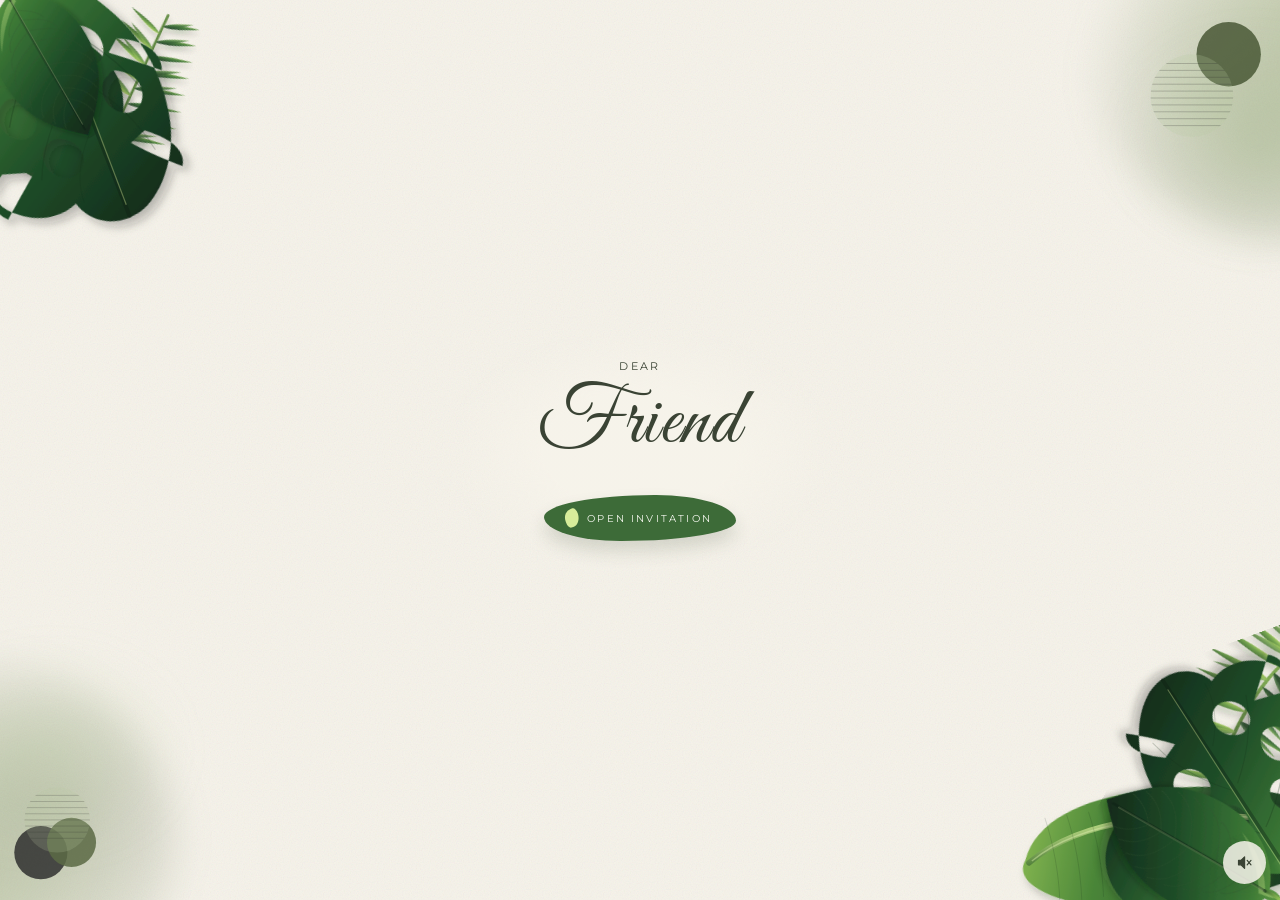
<file: index.html>
<!DOCTYPE html>
<html lang="en">
  <head>
    <meta charset="utf-8" />
    <meta name="viewport" content="width=device-width, initial-scale=1" />
    <title>Vera &amp; Edityo</title>
    <link rel="preconnect" href="https://fonts.googleapis.com" />
    <link rel="preconnect" href="https://fonts.gstatic.com" crossorigin />
    <link
      href="https://fonts.googleapis.com/css2?family=Great+Vibes&family=Montserrat:wght@300;400&display=swap"
      rel="stylesheet"
    />
    <link rel="stylesheet" href="./styles.css" />
  </head>
  <body>
    <div class="scene" aria-hidden="true">
      <div class="wash wash-tr"></div>
      <div class="wash wash-bl"></div>
      <div class="wash wash-tr-soft"></div>
      <div class="wash wash-bl-soft"></div>

      <svg class="geo geo-tr" viewBox="0 0 160 160">
        <defs>
          <clipPath id="hatch-tr"><circle cx="86" cy="78" r="36"/></clipPath>
        </defs>
        <circle cx="118" cy="42" r="28" fill="#4d5c3a" opacity="0.88"/>
        <circle cx="86" cy="78" r="36" fill="rgb(184 201 160 / 0.22)"/>
        <g clip-path="url(#hatch-tr)" stroke="#2b2b2b" stroke-width="0.55" opacity="0.38">
          <line x1="48" y1="50" x2="124" y2="50"/>
          <line x1="48" y1="56" x2="124" y2="56"/>
          <line x1="48" y1="62" x2="124" y2="62"/>
          <line x1="48" y1="68" x2="124" y2="68"/>
          <line x1="48" y1="74" x2="124" y2="74"/>
          <line x1="48" y1="80" x2="124" y2="80"/>
          <line x1="48" y1="86" x2="124" y2="86"/>
          <line x1="48" y1="92" x2="124" y2="92"/>
          <line x1="48" y1="98" x2="124" y2="98"/>
          <line x1="48" y1="104" x2="124" y2="104"/>
        </g>
      </svg>

      <svg class="geo geo-bl" viewBox="0 0 180 160">
        <defs>
          <clipPath id="hatch-bl"><circle cx="54" cy="86" r="32"/></clipPath>
        </defs>
        <circle cx="38" cy="118" r="26" fill="#2a2a2a" opacity="0.82"/>
        <circle cx="68" cy="108" r="24" fill="#5b6b45" opacity="0.86"/>
        <circle cx="54" cy="86" r="32" fill="rgb(184 201 160 / 0.2)"/>
        <g clip-path="url(#hatch-bl)" stroke="#2b2b2b" stroke-width="0.55" opacity="0.38">
          <line x1="20" y1="62" x2="88" y2="62"/>
          <line x1="20" y1="68" x2="88" y2="68"/>
          <line x1="20" y1="74" x2="88" y2="74"/>
          <line x1="20" y1="80" x2="88" y2="80"/>
          <line x1="20" y1="86" x2="88" y2="86"/>
          <line x1="20" y1="92" x2="88" y2="92"/>
          <line x1="20" y1="98" x2="88" y2="98"/>
          <line x1="20" y1="104" x2="88" y2="104"/>
        </g>
      </svg>

      <div class="foliage foliage-tl">
        <img class="lf lf-palm" src="./assets/ornaments/trop-palm.svg" alt="" />
        <img class="lf lf-curve" src="./assets/ornaments/trop-curve.svg" alt="" />
        <img class="lf lf-monstera" src="./assets/ornaments/trop-monstera.svg" alt="" />
      </div>
      <div class="foliage foliage-br">
        <img class="lf lf-palm-arch" src="./assets/ornaments/trop-palm-arch.svg" alt="" />
        <img class="lf lf-banana" src="./assets/ornaments/trop-banana.svg" alt="" />
        <img class="lf lf-monstera-br" src="./assets/ornaments/trop-monstera.svg" alt="" />
        <img class="lf lf-curve-br" src="./assets/ornaments/trop-curve.svg" alt="" />
      </div>
      <div class="lf-tl-anchor">
        <img class="lf lf-heart lf-sway" src="./assets/ornaments/trop-ovate.svg" alt="" />
      </div>
      <div class="lf-br-anchor">
        <img class="lf lf-heart-br lf-sway" src="./assets/ornaments/trop-ovate.svg" alt="" />
      </div>
    </div>

    <main class="page">
      <section class="panel greeting-page is-current" aria-label="Greeting">
        <div class="panel-inner">
          <p class="kicker">Dear</p>
          <p id="invitee-name" class="script guest-name"></p>
          <button type="button" class="leaf-btn" id="open-invite">
            <span class="leaf-btn-icon" aria-hidden="true"></span>
            Open invitation
          </button>
        </div>
      </section>

      <section class="panel invite-page" aria-label="Invitation" aria-hidden="true">
        <div class="panel-inner compact">
          <p id="invite-line" class="kicker"></p>
          <h1 class="names">
            <span id="person-a" class="script name"></span>
            <span class="and">&amp;</span>
            <span id="person-b" class="script name"></span>
          </h1>
          <p id="date-line" class="date"></p>
          <p id="time-line" class="date time-line"></p>
          <p class="at">at</p>
          <p id="venue-name" class="venue-name"></p>
          <p id="venue-address" class="venue-address"></p>
          <a id="maps-link" class="maps-link" href="#" target="_blank" rel="noopener noreferrer"
            >Open in Google Maps</a
          >
        </div>
      </section>
    </main>
    <audio id="bg-music" loop preload="auto" playsinline></audio>
    <button type="button" class="sound-btn is-muted" id="sound-toggle" aria-label="Unmute music" aria-pressed="true">
      <svg class="icon-on" viewBox="0 0 24 24" aria-hidden="true">
        <path d="M4.4 9.2v5.6h3.1L12 19.2V4.8L7.5 9.2H4.4z" />
        <path d="M15.1 8.6c1.5 1.4 1.5 5.4 0 6.8" fill="none" />
        <path d="M17.6 6.2c2.6 2.4 2.6 9.2 0 11.6" fill="none" />
      </svg>
      <svg class="icon-off" viewBox="0 0 24 24" aria-hidden="true">
        <path d="M4.4 9.2v5.6h3.1L12 19.2V4.8L7.5 9.2H4.4z" />
        <path d="M15.2 9.2 20 14.8" fill="none" />
        <path d="M20 9.2 15.2 14.8" fill="none" />
      </svg>
    </button>
    <script src="./config.js"></script>
    <script src="./app.js"></script>
  </body>
</html>
</file>
<file: styles.css>
:root {
  --paper: #f6f3ea;
  --ink: #3a4334;
  --leaf: #5b6b45;
}

*,
*::before,
*::after {
  box-sizing: border-box;
}

html,
body {
  width: 100%;
  height: 100%;
  overflow: hidden;
  overscroll-behavior: none;
  touch-action: none;
}

body {
  margin: 0;
  background: var(--paper);
  color: var(--ink);
  font-family: "Montserrat", sans-serif;
  font-weight: 300;
  -webkit-font-smoothing: antialiased;
}

body::before {
  content: "";
  position: fixed;
  inset: 0;
  pointer-events: none;
  z-index: 0;
  opacity: 0.18;
  background-image: url("data:image/svg+xml,%3Csvg xmlns='http://www.w3.org/2000/svg' width='140' height='140'%3E%3Cfilter id='n'%3E%3CfeTurbulence type='fractalNoise' baseFrequency='0.85' numOctaves='4' stitchTiles='stitch'/%3E%3C/filter%3E%3Crect width='100%25' height='100%25' filter='url(%23n)' opacity='0.55'/%3E%3C/svg%3E");
}

.scene {
  position: fixed;
  inset: 0;
  z-index: 0;
  pointer-events: none;
  overflow: hidden;
}

.wash {
  position: absolute;
  border-radius: 50%;
  filter: blur(18px);
}

.wash-tr {
  top: -12%;
  right: -18%;
  width: min(78vw, 26rem);
  height: min(48vh, 22rem);
  background:
    radial-gradient(ellipse at 70% 35%, rgb(143 166 110 / 0.55) 0%, rgb(143 166 110 / 0) 68%),
    radial-gradient(ellipse at 40% 70%, rgb(92 110 70 / 0.32) 0%, rgb(92 110 70 / 0) 62%);
}

.wash-tr-soft {
  top: 4%;
  right: -8%;
  width: min(46vw, 16rem);
  height: min(28vh, 13rem);
  background: radial-gradient(ellipse at 50% 50%, rgb(184 201 160 / 0.4) 0%, rgb(184 201 160 / 0) 70%);
  filter: blur(22px);
}

.wash-bl {
  bottom: -14%;
  left: -20%;
  width: min(82vw, 27rem);
  height: min(50vh, 23rem);
  background:
    radial-gradient(ellipse at 35% 65%, rgb(143 166 110 / 0.5) 0%, rgb(143 166 110 / 0) 68%),
    radial-gradient(ellipse at 70% 40%, rgb(80 96 62 / 0.28) 0%, rgb(80 96 62 / 0) 60%);
}

.wash-bl-soft {
  bottom: 6%;
  left: -6%;
  width: min(48vw, 16rem);
  height: min(26vh, 12rem);
  background: radial-gradient(ellipse at 50% 50%, rgb(184 201 160 / 0.38) 0%, rgb(184 201 160 / 0) 70%);
  filter: blur(22px);
}

.geo {
  position: absolute;
  width: min(42vw, 11.5rem);
  height: auto;
}

.geo-tr {
  top: 0.4rem;
  right: 0.2rem;
  transform-origin: 62% 40%;
  animation: geo-orbit 26s linear infinite;
}

.geo-bl {
  bottom: 0.3rem;
  left: 0.1rem;
  transform-origin: 34% 68%;
  animation: geo-orbit-rev 32s linear infinite;
}

@keyframes geo-orbit {
  to {
    transform: rotate(360deg);
  }
}

@keyframes geo-orbit-rev {
  to {
    transform: rotate(-360deg);
  }
}

.foliage {
  position: absolute;
  pointer-events: none;
}

.foliage .lf,
.lf-tl-anchor .lf,
.lf-br-anchor .lf {
  position: absolute;
  height: auto;
  user-select: none;
}

.lf-tl-anchor,
.lf-br-anchor {
  position: absolute;
  width: 0;
  height: 0;
  overflow: visible;
  z-index: 4;
}

.lf-tl-anchor {
  top: 0.9rem;
  left: 0.25rem;
}

.lf-br-anchor {
  right: 0.15rem;
  bottom: 0.15rem;
}

.foliage-tl {
  top: -1.2rem;
  left: -2.2rem;
  width: min(78vw, 22rem);
  height: min(58vh, 24rem);
}

.foliage-br {
  right: -2.4rem;
  bottom: -1.6rem;
  width: min(86vw, 24rem);
  height: min(52vh, 22rem);
}

.lf-palm {
  top: 4%;
  left: 26%;
  width: 40%;
  transform: rotate(22deg);
  --nudge-from: 22deg;
  --nudge-to: 28deg;
  opacity: 0.94;
  z-index: 1;
  animation: leaf-nudge 8s ease-in-out infinite;
}

.lf-curve {
  top: 6%;
  left: -6%;
  width: 54%;
  transform: rotate(-28deg);
  --nudge-from: -28deg;
  --nudge-to: -22deg;
  z-index: 2;
  animation: leaf-nudge 9s ease-in-out -2s infinite;
}

.lf-monstera {
  top: -4%;
  left: -4%;
  width: 66%;
  transform: rotate(-16deg);
  --nudge-from: -16deg;
  --nudge-to: -10deg;
  z-index: 3;
  animation: leaf-nudge 10s ease-in-out -4s infinite;
}

.lf-heart {
  left: -3.5rem;
  top: -2rem;
  width: 7rem;
  --leaf-rot: -30deg;
  --wind-bend: -12deg;
  transform: rotate(var(--leaf-rot));
  z-index: 4;
}

.lf-palm-arch {
  right: -20%;
  bottom: 20%;
  width: 66%;
  transform: rotate(-20deg) scaleX(-1);
  --nudge-from: -20deg;
  --nudge-to: -14deg;
  --nudge-scale: -1;
  opacity: 0.94;
  z-index: 1;
  animation: leaf-nudge 8.5s ease-in-out -1.5s infinite;
}

.lf-sway {
  transform-origin: 50% 4%;
  animation: leaf-wind 5.6s cubic-bezier(0.45, 0.05, 0.55, 0.95) infinite;
  will-change: transform;
}

.lf-heart-br.lf-sway {
  animation-duration: 6.8s;
  animation-delay: -1.8s;
}

@keyframes leaf-wind {
  0%,
  100% {
    transform: rotate(var(--leaf-rot));
  }
  12% {
    transform: rotate(calc(var(--leaf-rot) + var(--wind-bend)));
  }
  22% {
    transform: rotate(calc(var(--leaf-rot) + var(--wind-bend) * 0.25));
  }
  36% {
    transform: rotate(calc(var(--leaf-rot) + var(--wind-bend) * 0.9));
  }
  50% {
    transform: rotate(calc(var(--leaf-rot) + var(--wind-bend) * 0.15));
  }
  64% {
    transform: rotate(calc(var(--leaf-rot) + var(--wind-bend) * 0.55));
  }
  80% {
    transform: rotate(var(--leaf-rot));
  }
}

.lf-banana {
  right: -10%;
  bottom: 0;
  width: 90%;
  transform: rotate(-8deg);
  --nudge-from: -8deg;
  --nudge-to: -2deg;
  z-index: 2;
  animation: leaf-nudge 9.5s ease-in-out -3s infinite;
}

.lf-monstera-br {
  right: -6%;
  bottom: 10%;
  width: 54%;
  transform: rotate(152deg);
  --nudge-from: 152deg;
  --nudge-to: 158deg;
  z-index: 3;
  animation: leaf-nudge 10.5s ease-in-out -5s infinite;
}

.lf-heart-br {
  left: -4.1rem;
  top: -0.45rem;
  width: 8.2rem;
  --leaf-rot: 120deg;
  --wind-bend: 10deg;
  transform: rotate(var(--leaf-rot));
  z-index: 4;
}

.lf-curve-br {
  right: 16%;
  bottom: -6%;
  width: 42%;
  transform: rotate(158deg);
  --nudge-from: 158deg;
  --nudge-to: 164deg;
  opacity: 0.94;
  z-index: 3;
  animation: leaf-nudge 9s ease-in-out -2.5s infinite;
}

@keyframes leaf-nudge {
  0%,
  100% {
    transform: rotate(var(--nudge-from)) scaleX(var(--nudge-scale, 1));
  }
  50% {
    transform: rotate(var(--nudge-to)) scaleX(var(--nudge-scale, 1));
  }
}

.page {
  position: relative;
  z-index: 1;
  width: 100%;
  height: 100dvh;
  overflow: hidden;
}

.panel {
  position: absolute;
  inset: 0;
  display: grid;
  place-items: center;
  padding: clamp(0.5rem, 3vmin, 2rem);
  opacity: 0;
  visibility: hidden;
  pointer-events: none;
  transform: translate3d(16%, 0, 0);
  transition:
    transform 0.7s cubic-bezier(0.22, 1, 0.36, 1),
    opacity 0.55s ease;
  z-index: 0;
}

.panel.is-current {
  opacity: 1;
  visibility: visible;
  pointer-events: auto;
  transform: translate3d(0, 0, 0);
  z-index: 2;
}

.panel.is-left {
  opacity: 0;
  visibility: hidden;
  transform: translate3d(-16%, 0, 0);
  z-index: 1;
}

.panel.is-right {
  opacity: 0;
  visibility: hidden;
  transform: translate3d(16%, 0, 0);
  z-index: 1;
}

.panel.is-prep {
  transition: none !important;
}

@media (prefers-reduced-motion: reduce) {
  .panel {
    transition: opacity 0.15s ease;
    transform: none;
  }

  .lf-sway,
  .lf-palm,
  .lf-curve,
  .lf-monstera,
  .lf-palm-arch,
  .lf-banana,
  .lf-monstera-br,
  .lf-curve-br,
  .geo-tr,
  .geo-bl {
    animation: none;
  }
}

.panel-inner {
  position: relative;
  z-index: 1;
  width: min(22.5rem, 88vw);
  max-height: min(90dvh, 100%);
  text-align: center;
  padding: clamp(0.5rem, 2.2vh, 1.4rem) 1rem;
  background: radial-gradient(ellipse at center, rgb(246 243 234 / 0.9) 38%, rgb(246 243 234 / 0) 78%);
}

.panel-inner.compact {
  padding-block: clamp(0.2rem, 1.4vh, 0.7rem);
}

.kicker,
.date,
.venue-address,
.maps-link,
.at {
  margin: 0;
  font-size: clamp(0.58rem, 1.7vh, 0.66rem);
  letter-spacing: 0.22em;
  text-transform: uppercase;
  font-weight: 400;
  line-height: 1.5;
}

.kicker {
  max-width: 16rem;
  margin-inline: auto;
}

.guest-name {
  margin: 0.45rem 0 0;
  font-size: clamp(2.6rem, 9vh, 5rem);
  line-height: 1.1;
  word-break: break-word;
}

.leaf-btn {
  position: relative;
  display: inline-flex;
  align-items: center;
  justify-content: center;
  gap: 0.55rem;
  margin-top: clamp(1rem, 3.4vh, 1.8rem);
  padding: 0.9rem 1.5rem 0.85rem 1.3rem;
  border: 0;
  background: #3d6b38;
  color: #f4f7ee;
  font-family: "Montserrat", sans-serif;
  font-size: 0.62rem;
  font-weight: 400;
  letter-spacing: 0.22em;
  text-transform: uppercase;
  cursor: pointer;
  touch-action: manipulation;
  border-radius: 58% 42% 60% 40% / 48% 56% 44% 52%;
  box-shadow: 0 10px 18px rgb(28 50 24 / 0.16);
}

.leaf-btn-icon {
  width: 0.85rem;
  height: 1.15rem;
  background: #d7ec9a;
  border-radius: 70% 30% 70% 30% / 60% 40% 70% 40%;
  transform: rotate(-18deg);
}

.leaf-btn:hover,
.leaf-btn:focus-visible {
  background: #2f5a30;
}

.script {
  font-family: "Great Vibes", cursive;
  font-weight: 400;
  letter-spacing: 0.02em;
  line-height: 1.05;
  text-transform: none;
}

.names {
  margin: clamp(0.4rem, 1.8vh, 0.85rem) 0 clamp(0.35rem, 1.5vh, 0.75rem);
  display: flex;
  flex-direction: column;
  align-items: center;
  gap: 0.05rem;
}

.name {
  font-size: clamp(2.3rem, 7.2vh, 3.8rem);
}

.and {
  font-family: "Great Vibes", cursive;
  font-size: clamp(1rem, 2.4vh, 1.2rem);
  opacity: 0.85;
}

.date {
  letter-spacing: 0.16em;
}

.time-line {
  margin-top: 0.15rem;
}

.at {
  margin: clamp(0.45rem, 1.8vh, 0.85rem) 0 0.3rem;
  letter-spacing: 0.28em;
  opacity: 0.75;
}

.venue-name {
  font-size: clamp(0.7rem, 1.9vh, 0.8rem);
  letter-spacing: 0.2em;
  text-transform: uppercase;
  margin: 0 0 0.4rem;
}

.venue-address {
  letter-spacing: 0.04em;
  text-transform: none;
  max-width: 18.5rem;
  margin-inline: auto;
  opacity: 0.9;
  font-size: clamp(0.62rem, 1.7vh, 0.68rem);
  line-height: 1.45;
}

.maps-link {
  display: inline-block;
  margin-top: clamp(0.55rem, 2vh, 0.95rem);
  color: var(--leaf);
  text-decoration: none;
  border-bottom: 1px solid color-mix(in srgb, var(--leaf) 45%, transparent);
  padding-bottom: 0.2rem;
  touch-action: manipulation;
}

.maps-link:hover,
.maps-link:focus-visible {
  opacity: 0.75;
}

.sound-btn {
  position: fixed;
  right: max(0.85rem, env(safe-area-inset-right));
  bottom: max(1rem, env(safe-area-inset-bottom));
  z-index: 8;
  width: 2.7rem;
  height: 2.7rem;
  padding: 0;
  border: 0;
  border-radius: 50%;
  background: rgb(246 243 234 / 0.86);
  color: var(--ink);
  box-shadow: 0 6px 16px rgb(40 48 32 / 0.12);
  display: grid;
  place-items: center;
  cursor: pointer;
  touch-action: manipulation;
}

.sound-btn svg {
  width: 1.2rem;
  height: 1.2rem;
  fill: currentColor;
  stroke: currentColor;
  stroke-width: 1.5;
  stroke-linecap: round;
  stroke-linejoin: round;
}

.sound-btn .icon-off {
  display: none;
}

.sound-btn.is-muted .icon-on {
  display: none;
}

.sound-btn.is-muted .icon-off {
  display: block;
}

.sound-btn:hover,
.sound-btn:focus-visible {
  background: #fffdf7;
}
</file>
